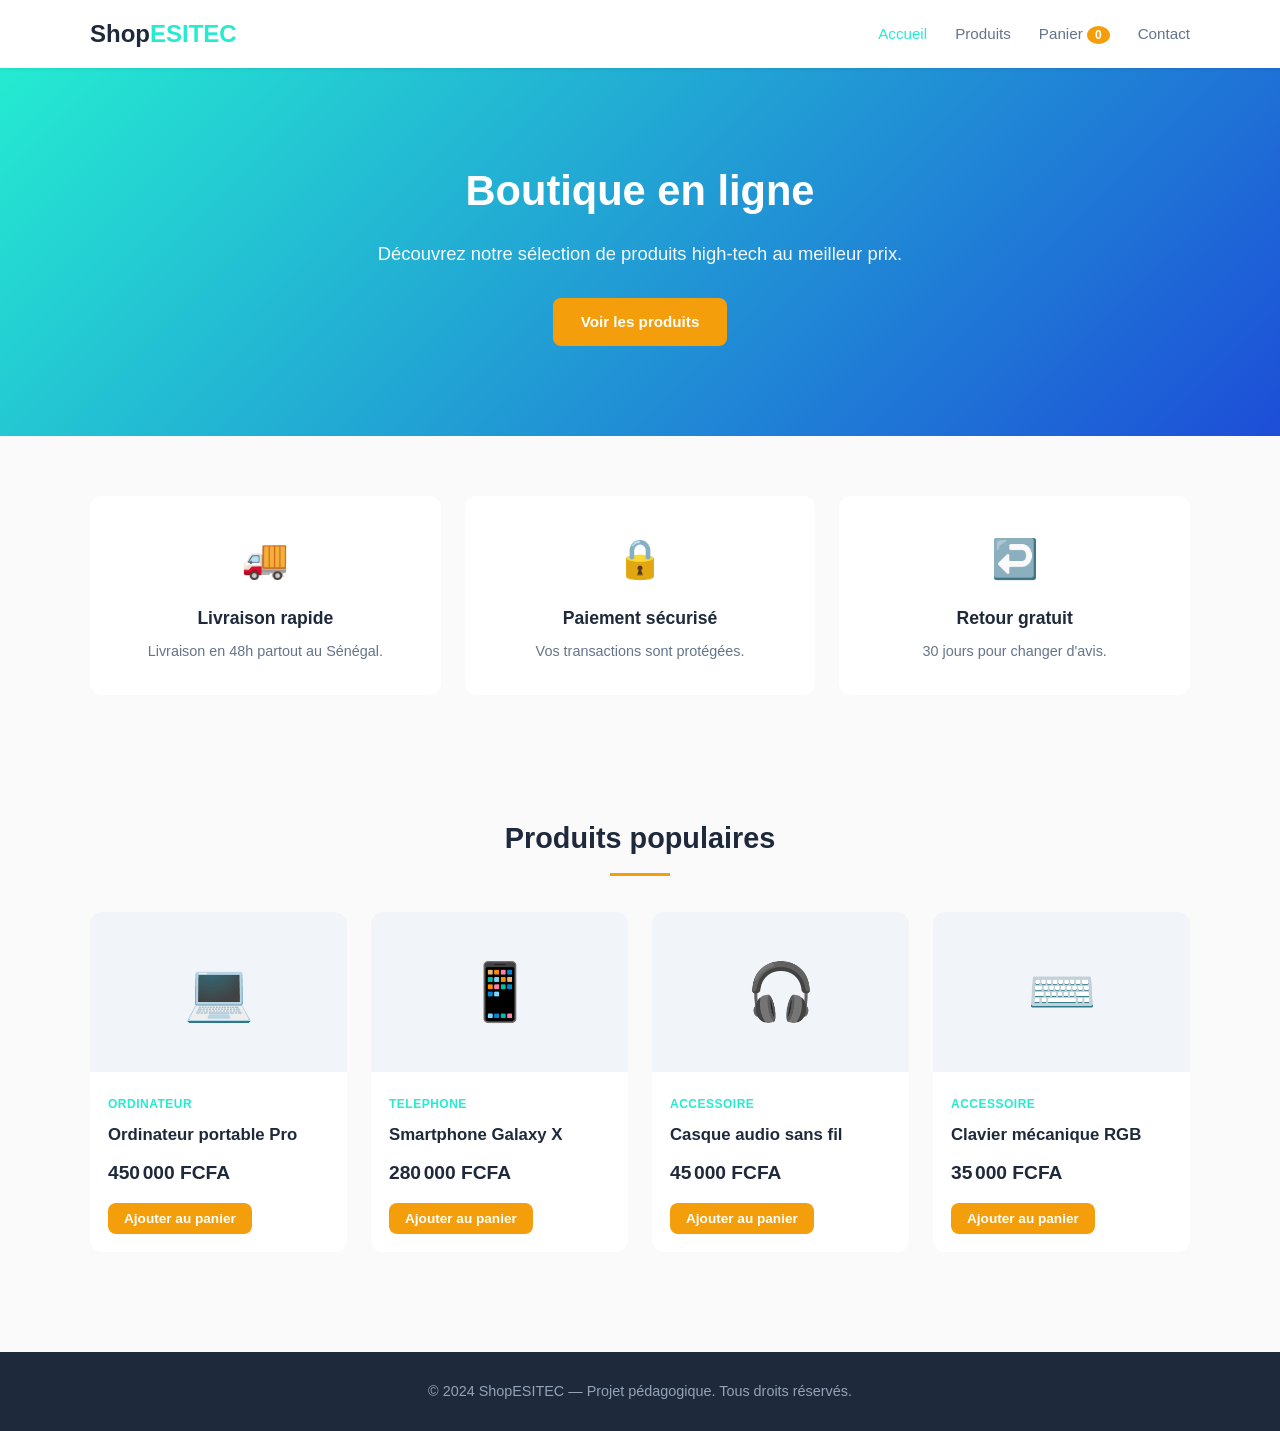
<file: shop-esitec/index.html>
<!DOCTYPE html>
<html lang="fr">
<head>
  <meta charset="UTF-8" />
  <meta name="viewport" content="width=device-width, initial-scale=1.0" />
  <title>ShopESITEC — Boutique en ligne</title>
  <link rel="stylesheet" href="css/style.css" />
  <link rel="stylesheet" href="css/responsive.css" />
</head>
<body>

  <header class="site-header">
    <div class="container header-content">
      <a href="index.html" class="logo">Shop<span>ESITEC</span></a>
      <nav class="main-nav">
        <ul>
          <li><a href="index.html" class="active">Accueil</a></li>
          <li><a href="products.html">Produits</a></li>
          <li><a href="cart.html">Panier <span id="cart-count" class="cart-badge">0</span></a></li>
          <li><a href="contact.html">Contact</a></li>
        </ul>
      </nav>
    </div>
  </header>

  <section class="hero">
    <div class="container">
      <h1>Boutique en ligne</h1>
      <p>Découvrez notre sélection de produits high-tech au meilleur prix.</p>
      <a href="products.html" class="btn btn-primary">Voir les produits</a>
    </div>
  </section>

  <section class="features container">
    <div class="feature-card">
      <div class="feature-icon">🚚</div>
      <h3>Livraison rapide</h3>
      <p>Livraison en 48h partout au Sénégal.</p>
    </div>
    <div class="feature-card">
      <div class="feature-icon">🔒</div>
      <h3>Paiement sécurisé</h3>
      <p>Vos transactions sont protégées.</p>
    </div>
    <div class="feature-card">
      <div class="feature-icon">↩️</div>
      <h3>Retour gratuit</h3>
      <p>30 jours pour changer d'avis.</p>
    </div>
  </section>

  <section class="featured container">
    <h2 class="section-title">Produits populaires</h2>
    <div id="featured-products" class="product-grid">
      <!-- Rempli dynamiquement par js/products.js -->
    </div>
  </section>

  <footer class="site-footer">
    <div class="container">
      <p>&copy; 2024 ShopESITEC — Projet pédagogique. Tous droits réservés.</p>
    </div>
  </footer>

  <script src="js/products.js"></script>
  <script src="js/cart.js"></script>
  <script src="js/main.js"></script>
</body>
</html>
</file>
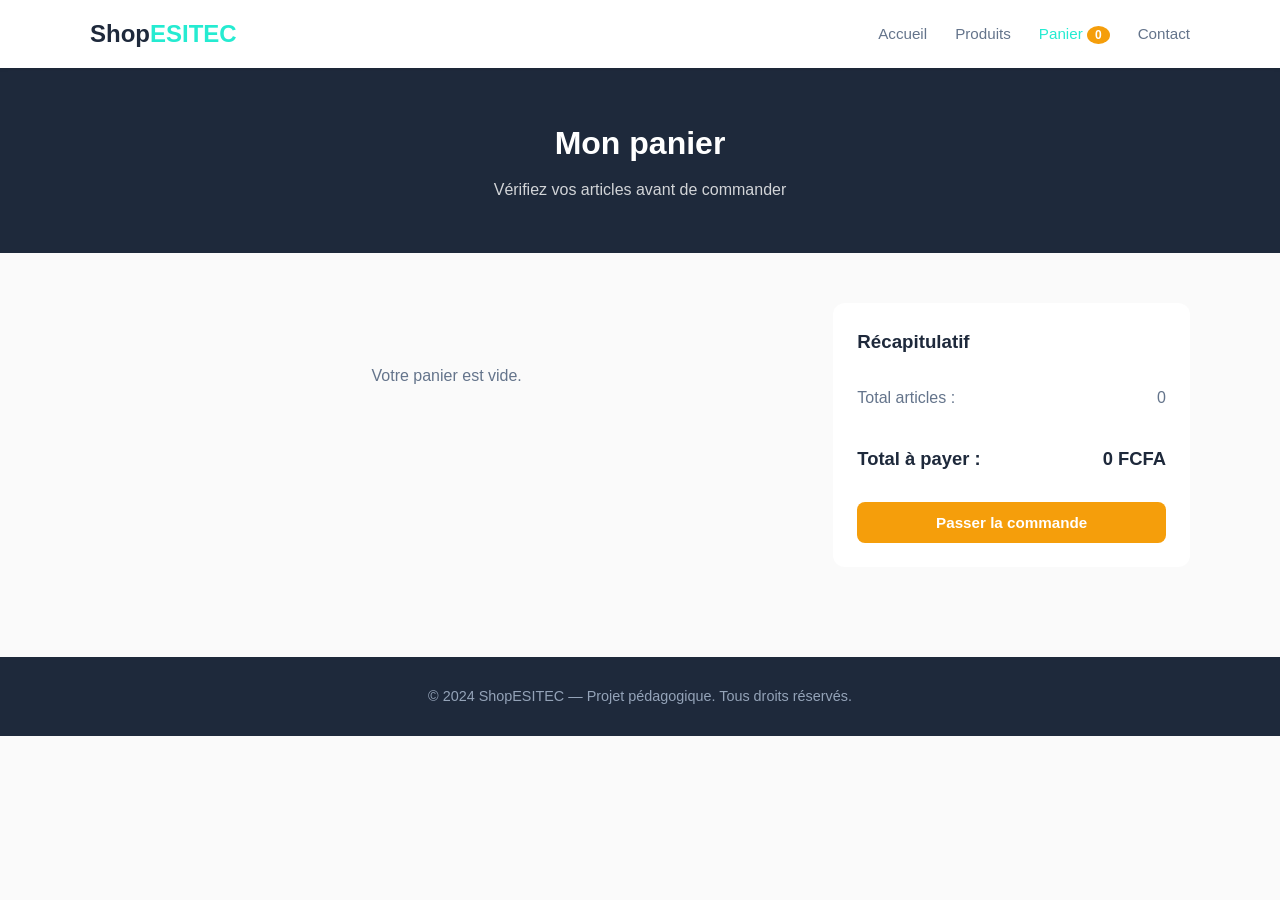
<file: shop-esitec/cart.html>
<!DOCTYPE html>
<html lang="fr">
<head>
  <meta charset="UTF-8" />
  <meta name="viewport" content="width=device-width, initial-scale=1.0" />
  <title>ShopESITEC — Mon panier</title>
  <link rel="stylesheet" href="css/style.css" />
  <link rel="stylesheet" href="css/responsive.css" />
</head>
<body>

  <header class="site-header">
    <div class="container header-content">
      <a href="index.html" class="logo">Shop<span>ESITEC</span></a>
      <nav class="main-nav">
        <ul>
          <li><a href="index.html">Accueil</a></li>
          <li><a href="products.html">Produits</a></li>
          <li><a href="cart.html" class="active">Panier <span id="cart-count" class="cart-badge">0</span></a></li>
          <li><a href="contact.html">Contact</a></li>
        </ul>
      </nav>
    </div>
  </header>

  <section class="page-banner">
    <div class="container">
      <h1>Mon panier</h1>
      <p>Vérifiez vos articles avant de commander</p>
    </div>
  </section>

  <section class="container cart-section">
    <div id="cart-items" class="cart-items">
      <!-- Rempli dynamiquement par js/cart.js -->
    </div>
    <div class="cart-summary">
      <h3>Récapitulatif</h3>
      <div class="summary-line">
        <span>Total articles :</span>
        <span id="cart-total-items">0</span>
      </div>
      <div class="summary-line total">
        <span>Total à payer :</span>
        <span id="cart-total-price">0 FCFA</span>
      </div>
      <button id="checkout-btn" class="btn btn-primary">Passer la commande</button>
    </div>
  </section>

  <footer class="site-footer">
    <div class="container">
      <p>&copy; 2024 ShopESITEC — Projet pédagogique. Tous droits réservés.</p>
    </div>
  </footer>

  <script src="js/products.js"></script>
  <script src="js/cart.js"></script>
  <script src="js/main.js"></script>
</body>
</html>
</file>
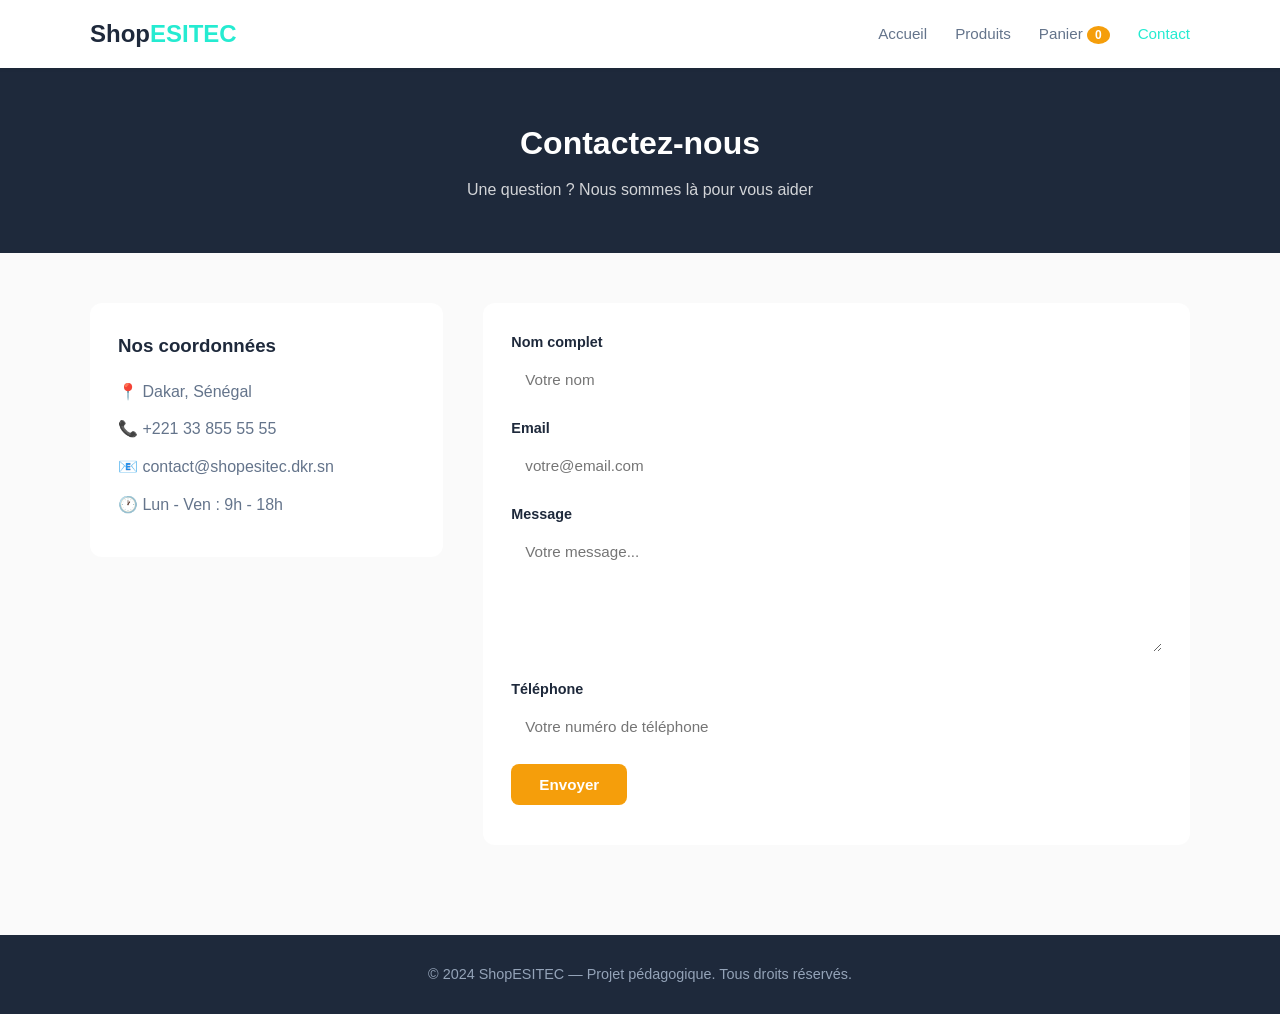
<file: shop-esitec/contact.html>
<!DOCTYPE html>
<html lang="fr">
<head>
  <meta charset="UTF-8" />
  <meta name="viewport" content="width=device-width, initial-scale=1.0" />
  <title>ShopESITEC — Contact</title>
  <link rel="stylesheet" href="css/style.css" />
  <link rel="stylesheet" href="css/responsive.css" />
</head>
<body>

  <header class="site-header">
    <div class="container header-content">
      <a href="index.html" class="logo">Shop<span>ESITEC</span></a>
      <nav class="main-nav">
        <ul>
          <li><a href="index.html">Accueil</a></li>
          <li><a href="products.html">Produits</a></li>
          <li><a href="cart.html">Panier <span id="cart-count" class="cart-badge">0</span></a></li>
          <li><a href="contact.html" class="active">Contact</a></li>
        </ul>
      </nav>
    </div>
  </header>

  <section class="page-banner">
    <div class="container">
      <h1>Contactez-nous</h1>
      <p>Une question ? Nous sommes là pour vous aider</p>
    </div>
  </section>

  <section class="container contact-section">
    <div class="contact-info">
      <h3>Nos coordonnées</h3>
      <p>📍 Dakar, Sénégal</p>
      <p>📞 +221 33 855 55 55</p>
      <p>📧 contact@shopesitec.dkr.sn</p>
      <p>🕐 Lun - Ven : 9h - 18h</p>
    </div>
    <form class="contact-form" id="contact-form">
      <div class="form-group">
        <label for="name">Nom complet</label>
        <input type="text" id="name" name="name" placeholder="Votre nom" />
      </div>
      <div class="form-group">
        <label for="email">Email</label>
        <input type="email" id="email" name="email" placeholder="votre@email.com" />
      </div>
      <div class="form-group">
        <label for="message">Message</label>
        <textarea id="message" name="message" placeholder="Votre message..."></textarea>
      </div>
      <div class="form-group">
        <label for="Telephone">Téléphone</label>
        <input type="tel" id="Telephone" name="Telephone" placeholder="Votre numéro de téléphone" />
      </div>
      <button type="submit" class="btn btn-primary">Envoyer</button>
      <p id="form-feedback" class="form-feedback"></p>
    </form>
  </section>

  <footer class="site-footer">
    <div class="container">
      <p>&copy; 2024 ShopESITEC — Projet pédagogique. Tous droits réservés.</p>
    </div>
  </footer>

  <script src="js/products.js"></script>
  <script src="js/cart.js"></script>
  <script src="js/main.js"></script>
</body>
</html>
</file>
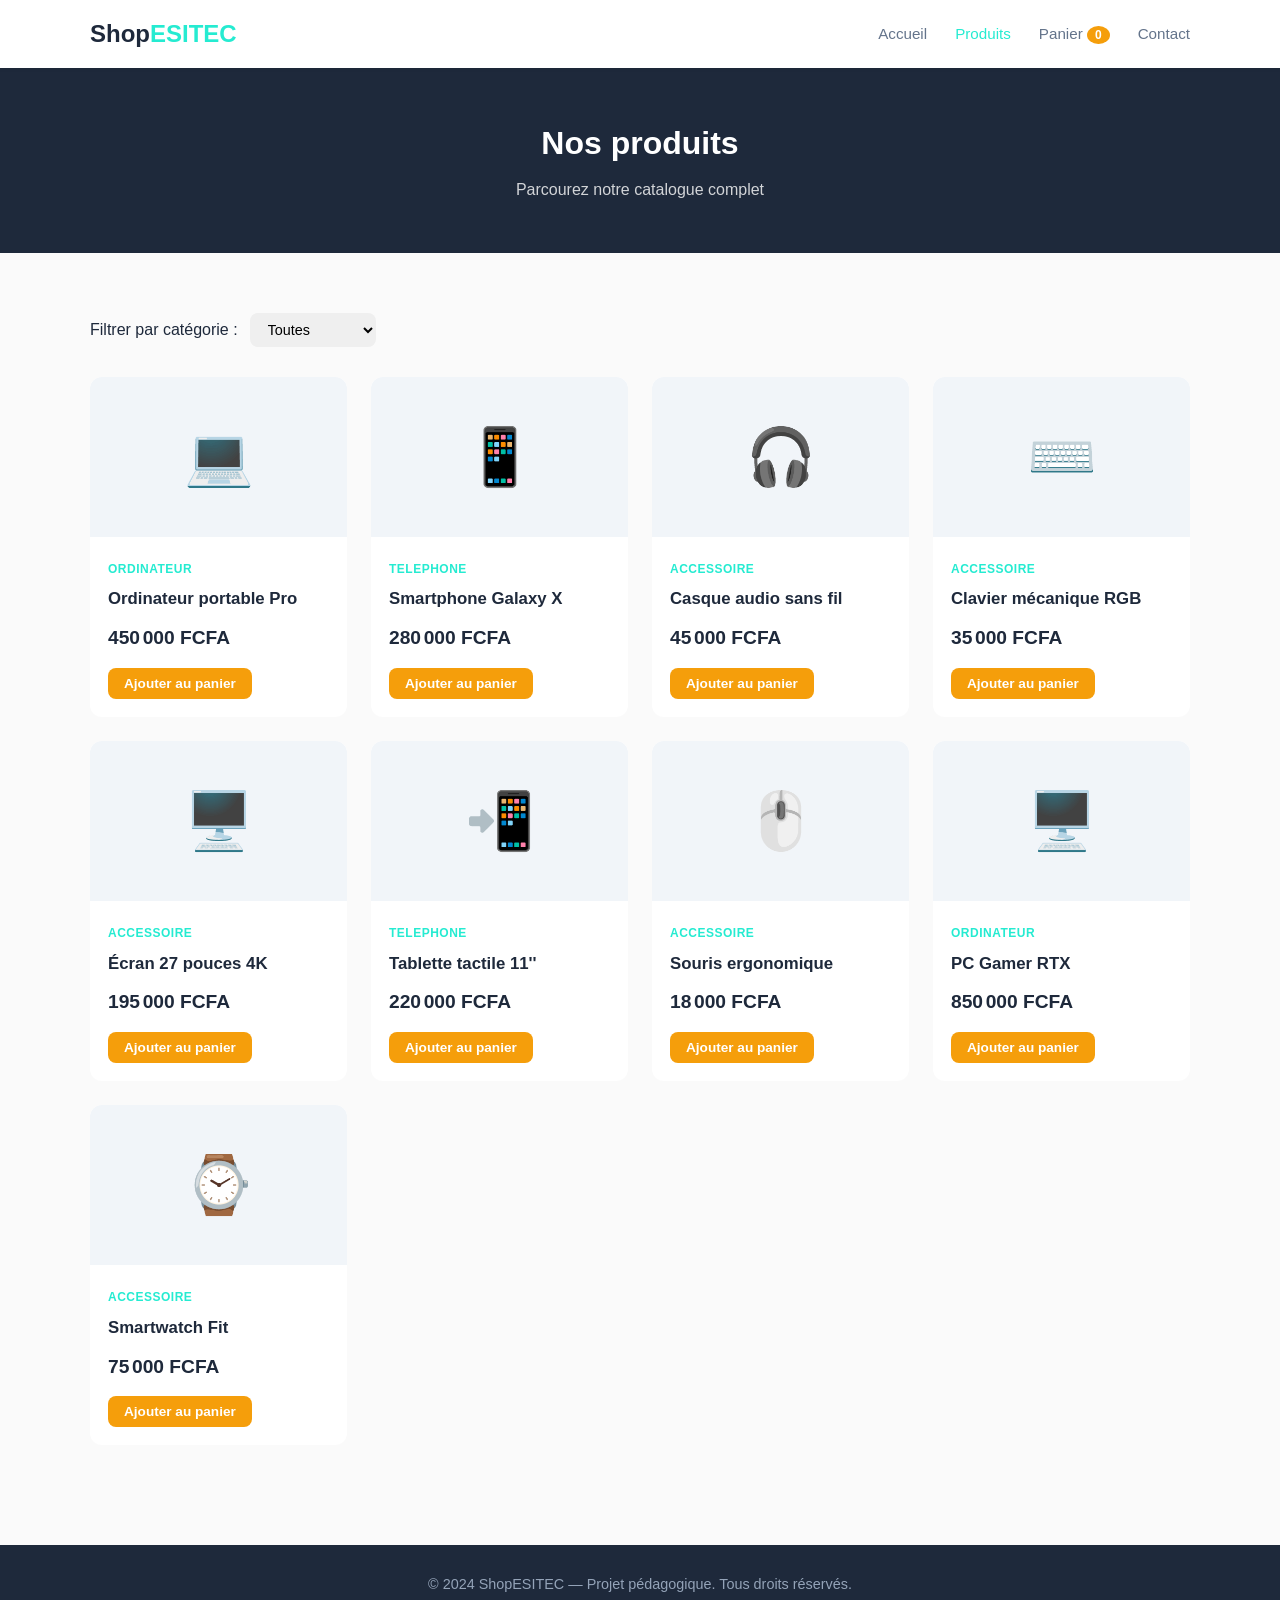
<file: shop-esitec/products.html>
<!DOCTYPE html>
<html lang="fr">
<head>
  <meta charset="UTF-8" />
  <meta name="viewport" content="width=device-width, initial-scale=1.0" />
  <title>ShopESITEC — Nos produits</title>
  <link rel="stylesheet" href="css/style.css" />
  <link rel="stylesheet" href="css/responsive.css" />
</head>
<body>

  <header class="site-header">
    <div class="container header-content">
      <a href="index.html" class="logo">Shop<span>ESITEC</span></a>
      <nav class="main-nav">
        <ul>
          <li><a href="index.html">Accueil</a></li>
          <li><a href="products.html" class="active">Produits</a></li>
          <li><a href="cart.html">Panier <span id="cart-count" class="cart-badge">0</span></a></li>
          <li><a href="contact.html">Contact</a></li>
        </ul>
      </nav>
    </div>
  </header>

  <section class="page-banner">
    <div class="container">
      <h1>Nos produits</h1>
      <p>Parcourez notre catalogue complet</p>
    </div>
  </section>

  <section class="container catalog">
    <div class="catalog-toolbar">
      <label for="category-filter">Filtrer par catégorie :</label>
      <select id="category-filter">
        <option value="all">Toutes</option>
        <option value="ordinateur">Ordinateurs</option>
        <option value="telephone">Téléphones</option>
        <option value="accessoire">Accessoires</option>
      </select>
    </div>
    <div id="all-products" class="product-grid">
      <!-- Rempli dynamiquement par js/products.js -->
    </div>
  </section>

  <footer class="site-footer">
    <div class="container">
      <p>&copy; 2024 ShopESITEC — Projet pédagogique. Tous droits réservés.</p>
    </div>
  </footer>

  <script src="js/products.js"></script>
  <script src="js/cart.js"></script>
  <script src="js/main.js"></script>
</body>
</html>
</file>
<file: shop-esitec/css/style.css>
/* =================================================
   ShopESITEC — Feuille de style principale
   ================================================= */

:root {
  --primary: #25ebd1;
  --primary-dark: #1d4ed8;
  --secondary: #f59e0b;
  --dark: #1e293b;
  --gray: #64748b;
  --light-gray: #f1f5f9;
  --white: #ffffff;
  --success: #16a34a;cgi
  --border: #e2e8f0;
}

* {
  margin: 0;
  padding: 0;
  box-sizing: border-box;
}

body {
  font-family: 'Segoe UI', Tahoma, sans-serif;
  color: var(--dark);
  background-color: #fafafa;
  line-height: 1.6;
}

.container {
  max-width: 1140px;
  margin: 0 auto;
  padding: 0 20px;
}

/* ---- Header ---- */
.site-header {
  background-color: var(--white);
  box-shadow: 0 1px 4px rgba(0, 0, 0, 0.08);
  position: sticky;
  top: 0;
  z-index: 100;
}

.header-content {
  display: flex;
  justify-content: space-between;
  align-items: center;
  height: 68px;
}

.logo {
  font-size: 1.5rem;
  font-weight: 700;
  color: var(--dark);
  text-decoration: none;
}

.logo span {
  color: var(--primary);
}

.main-nav ul {
  display: flex;
  list-style: none;
  gap: 28px;
}

.main-nav a {
  color: var(--gray);
  text-decoration: none;
  font-size: 0.95rem;
  font-weight: 500;
  transition: color 0.2s;
}

.main-nav a:hover,
.main-nav a.active {
  color: var(--primary);
}

.cart-badge {
  background-color: var(--secondary);
  color: var(--white);
  border-radius: 50%;
  padding: 2px 8px;
  font-size: 0.75rem;
  font-weight: 700;
}

/* ---- Hero ---- */
.hero {
  background: linear-gradient(135deg, var(--primary) 0%, var(--primary-dark) 100%);
  color: var(--white);
  text-align: center;
  padding: 90px 0;
}

.hero h1 {
  font-size: 2.6rem;
  margin-bottom: 14px;
}

.hero p {
  font-size: 1.15rem;
  margin-bottom: 30px;
  opacity: 0.95;
}

/* ---- Buttons ---- */
.btn {
  display: inline-block;
  padding: 12px 28px;
  border-radius: 8px;
  text-decoration: none;
  font-weight: 600;
  font-size: 0.95rem;
  cursor: pointer;
  border: none;
  transition: all 0.2s;
}

.btn-primary {
  background-color: var(--secondary);
  color: var(--white);
}

.btn-primary:hover {
  background-color: #d97706;
}

.btn-small {
  padding: 8px 16px;
  font-size: 0.85rem;
}

/* ---- Features ---- */
.features {
  display: flex;
  gap: 24px;
  padding: 60px 20px;
  flex-wrap: wrap;
}

.feature-card {
  flex: 1;
  min-width: 240px;
  background: var(--white);
  border: 1px solid var(--border);
  border-radius: 12px;
  padding: 32px 24px;
  text-align: center;
}

.feature-icon {
  font-size: 2.4rem;
  margin-bottom: 14px;
}

.feature-card h3 {
  color: var(--dark);
  margin-bottom: 8px;
  font-size: 1.1rem;
}

.feature-card p {
  color: var(--gray);
  font-size: 0.9rem;
}

/* ---- Section title ---- */
.section-title {
  text-align: center;
  font-size: 1.8rem;
  color: var(--dark);
  margin-bottom: 36px;
  position: relative;
}

.section-title::after {
  content: '';
  display: block;
  width: 60px;
  height: 3px;
  background-color: var(--secondary);
  margin: 12px auto 0;
}

/* ---- Page banner ---- */
.page-banner {
  background-color: var(--dark);
  color: var(--white);
  text-align: center;
  padding: 50px 0;
}

.page-banner h1 {
  font-size: 2rem;
  margin-bottom: 8px;
}

.page-banner p {
  opacity: 0.8;
}

/* ---- Product grid ---- */
.featured,
.catalog {
  padding: 60px 20px;
}

.product-grid {
  display: grid;
  grid-template-columns: repeat(4, 1fr);
  gap: 24px;
}

.product-card {
  background: var(--white);
  border: 1px solid var(--border);
  border-radius: 12px;
  overflow: hidden;
  transition: transform 0.2s, box-shadow 0.2s;
}

.product-card:hover {
  transform: translateY(-4px);
  box-shadow: 0 8px 20px rgba(0, 0, 0, 0.1);
}

.product-image {
  height: 160px;
  background-color: var(--light-gray);
  display: flex;
  align-items: center;
  justify-content: center;
  font-size: 3.5rem;
}

.product-info {
  padding: 18px;
}

.product-category {
  font-size: 0.75rem;
  color: var(--primary);
  text-transform: uppercase;
  font-weight: 600;
  letter-spacing: 0.5px;
}

.product-name {
  font-size: 1.05rem;
  color: var(--dark);
  margin: 6px 0 10px;
}

.product-price {
  font-size: 1.2rem;
  font-weight: 700;
  color: var(--dark);
  margin-bottom: 14px;
}

/* ---- Catalog toolbar ---- */
.catalog-toolbar {
  display: flex;
  align-items: center;
  gap: 12px;
  margin-bottom: 30px;
}

.catalog-toolbar select {
  padding: 8px 14px;
  border: 1px solid var(--border);
  border-radius: 8px;
  font-size: 0.9rem;
  cursor: pointer;
}

/* ---- Cart ---- */
.cart-section {
  padding: 50px 20px;
  display: grid;
  grid-template-columns: 2fr 1fr;
  gap: 30px;
}

.cart-items {
  display: flex;
  flex-direction: column;
  gap: 16px;
}

.cart-item {
  display: flex;
  align-items: center;
  gap: 16px;
  background: var(--white);
  border: 1px solid var(--border);
  border-radius: 10px;
  padding: 16px;
}

.cart-item-icon {
  font-size: 2.2rem;
  width: 60px;
  text-align: center;
}

.cart-item-details {
  flex: 1;
}

.cart-item-details h4 {
  color: var(--dark);
  margin-bottom: 4px;
}

.cart-item-details p {
  color: var(--gray);
  font-size: 0.9rem;
}

.cart-item-actions {
  display: flex;
  align-items: center;
  gap: 10px;
}

.qty-btn {
  width: 28px;
  height: 28px;
  border: 1px solid var(--border);
  background: var(--light-gray);
  border-radius: 6px;
  cursor: pointer;
  font-weight: 700;
  color: var(--dark);
}

.remove-btn {
  background: none;
  border: none;
  color: #dc2626;
  cursor: pointer;
  font-size: 0.85rem;
  text-decoration: underline;
}

.cart-summary {
  background: var(--white);
  border: 1px solid var(--border);
  border-radius: 12px;
  padding: 24px;
  height: fit-content;
}

.cart-summary h3 {
  margin-bottom: 18px;
  color: var(--dark);
}

.summary-line {
  display: flex;
  justify-content: space-between;
  padding: 10px 0;
  color: var(--gray);
}

.summary-line.total {
  border-top: 2px solid var(--border);
  margin-top: 8px;
  padding-top: 16px;
  font-size: 1.15rem;
  font-weight: 700;
  color: var(--dark);
}

.cart-summary .btn {
  width: 100%;
  margin-top: 18px;
  text-align: center;
}

.empty-cart {
  text-align: center;
  padding: 60px 20px;
  color: var(--gray);
}

/* ---- Contact ---- */
.contact-section {
  padding: 50px 20px;
  display: grid;
  grid-template-columns: 1fr 2fr;
  gap: 40px;
}

.contact-info {
  background: var(--white);
  border: 1px solid var(--border);
  border-radius: 12px;
  padding: 28px;
  height: fit-content;
}

.contact-info h3 {
  color: var(--dark);
  margin-bottom: 18px;
}

.contact-info p {
  color: var(--gray);
  margin-bottom: 12px;
}

.contact-form {
  background: var(--white);
  border: 1px solid var(--border);
  border-radius: 12px;
  padding: 28px;
}

.form-group {
  margin-bottom: 18px;
}

.form-group label {
  display: block;
  font-weight: 600;
  margin-bottom: 6px;
  color: var(--dark);
  font-size: 0.9rem;
}

.form-group input,
.form-group textarea {
  width: 100%;
  padding: 11px 14px;
  border: 1px solid var(--border);
  border-radius: 8px;
  font-size: 0.95rem;
  font-family: inherit;
}

.form-group textarea {
  height: 120px;
  resize: vertical;
}

.form-feedback {
  margin-top: 12px;
  color: var(--success);
  font-weight: 600;
}

/* ---- Footer ---- */
.site-footer {
  background-color: var(--dark);
  color: #94a3b8;
  text-align: center;
  padding: 28px 0;
  margin-top: 40px;
  font-size: 0.9rem;
}
</file>
<file: shop-esitec/css/responsive.css>
/* =================================================
   ShopESITEC — Styles responsive (mobile/tablette)
   ================================================= */

/* Tablette */
@media (max-width: 992px) {
  .product-grid {
    grid-template-columns: repeat(3, 1fr);
  }

  .cart-section {
    grid-template-columns: 1fr;
  }

  .contact-section {
    grid-template-columns: 1fr;
  }
}

/* Petite tablette */
@media (max-width: 768px) {
  .product-grid {
    grid-template-columns: repeat(2, 1fr);
  }

  .hero h1 {
    font-size: 2rem;
  }

  .features {
    flex-direction: column;
  }

  .header-content {
    flex-direction: column;
    height: auto;
    padding: 12px 0;
    gap: 10px;
  }

  .main-nav ul {
    gap: 18px;
  }
}

/* Mobile */
@media (max-width: 480px) {
  .product-grid {
    grid-template-columns: 1fr;
  }

  .hero {
    padding: 60px 0;
  }

  .hero h1 {
    font-size: 1.7rem;
  }

  .main-nav ul {
    gap: 12px;
    font-size: 0.85rem;
  }

  .section-title {
    font-size: 1.5rem;
  }
}
</file>
